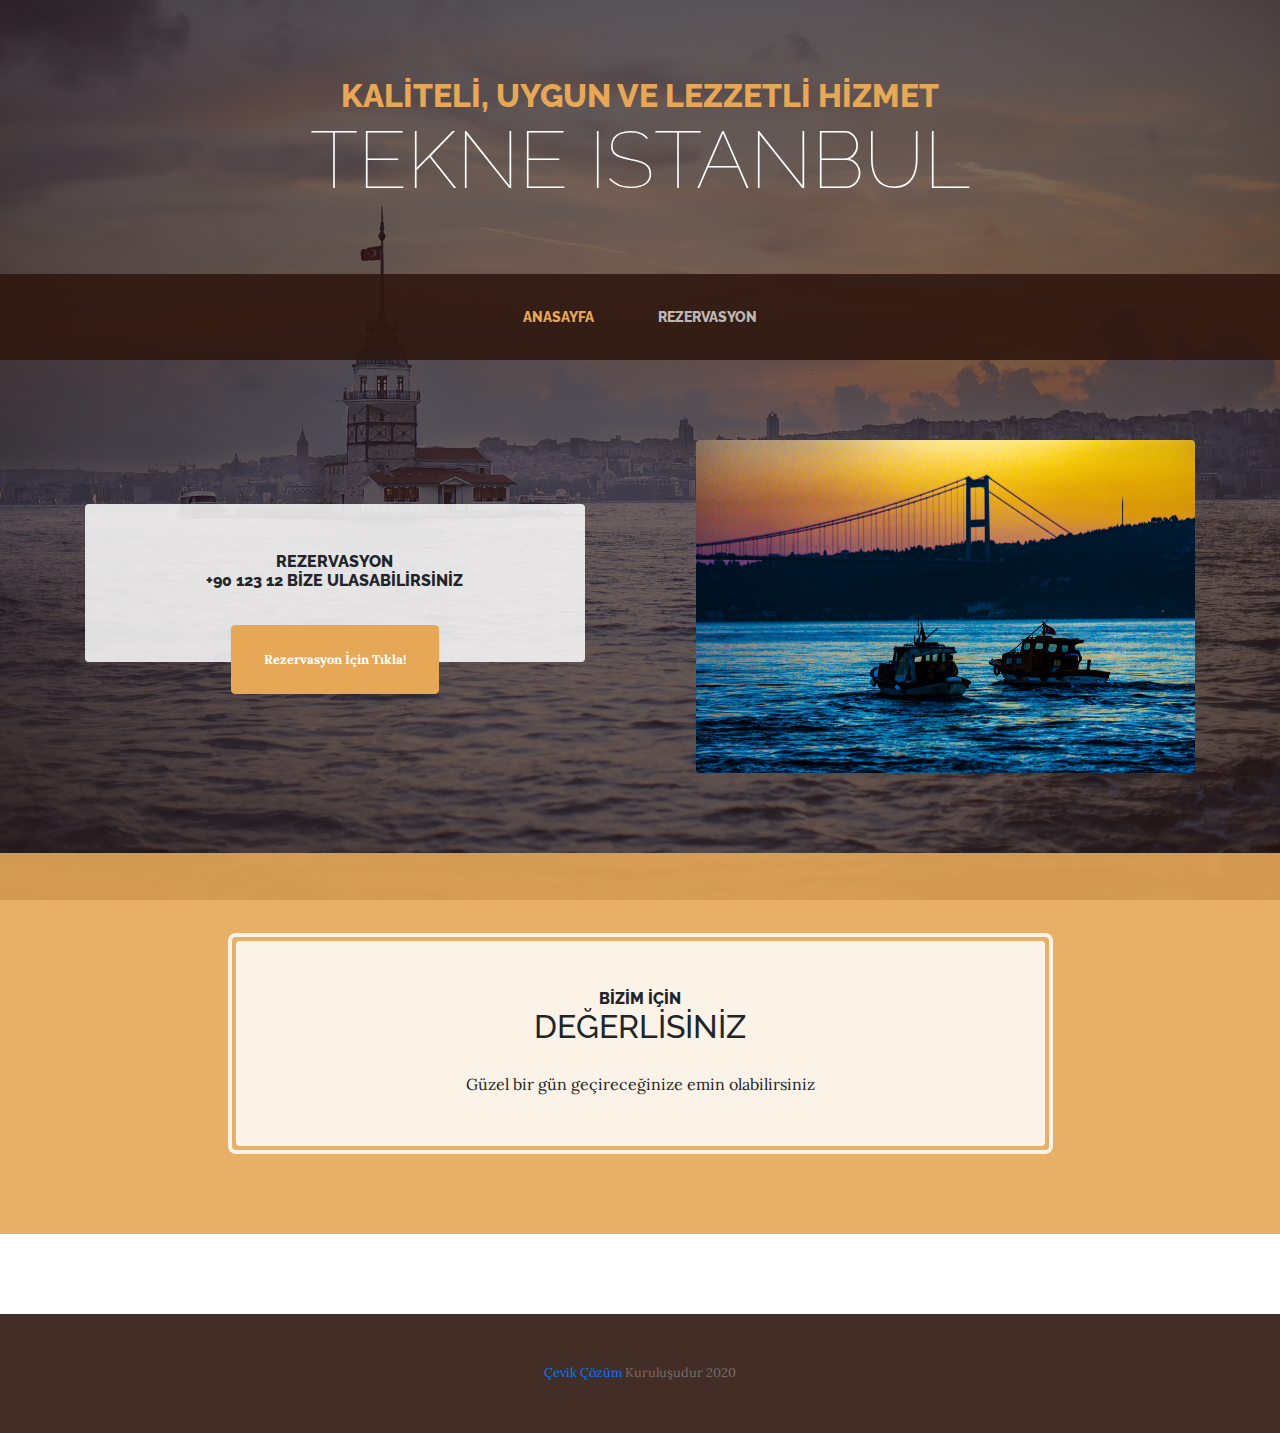
<file: index.html>
<!DOCTYPE html>
<html lang="tr">

<head>

  <meta charset="utf-8">
  <meta name="viewport" content="width=device-width, initial-scale=1, shrink-to-fit=no">
  <meta name="description" content="">
  <meta name="author" content="">

  <title>Tekne Istanbul</title>

  <!-- Bootstrap core CSS -->
  <link href="vendor/bootstrap/css/bootstrap.min.css" rel="stylesheet">

  <!-- Custom fonts for this template -->
  <link href="https://fonts.googleapis.com/css?family=Raleway:100,100i,200,200i,300,300i,400,400i,500,500i,600,600i,700,700i,800,800i,900,900i" rel="stylesheet">
  <link href="https://fonts.googleapis.com/css?family=Lora:400,400i,700,700i" rel="stylesheet">

  <!-- Custom styles for this template -->
  <link href="css/business-casual.min.css" rel="stylesheet">

</head>

<body>

  <h1 class="site-heading text-center text-white d-none d-lg-block">
    <span class="site-heading-upper text-primary mb-3">Kaliteli, Uygun ve Lezzetli Hizmet</span>
    <span class="site-heading-lower">Tekne ISTANBUL</span>
  </h1>

  <!-- Navigation -->
  <nav class="navbar navbar-expand-lg navbar-dark py-lg-4" id="mainNav">
    <div class="container">
      <a class="navbar-brand text-uppercase text-expanded font-weight-bold d-lg-none" href="index.html">Tekne İstanbul</a>
      <button class="navbar-toggler" type="button" data-toggle="collapse" data-target="#navbarResponsive" aria-controls="navbarResponsive" aria-expanded="false" aria-label="Toggle navigation">
        <span class="navbar-toggler-icon"></span>
      </button>
      <div class="collapse navbar-collapse" id="navbarResponsive">
        <ul class="navbar-nav mx-auto">
          <li class="nav-item active px-lg-4">
            <a class="nav-link text-uppercase text-expanded" href="index.html">ANASAYFA
              <span class="sr-only">(current)</span>
            </a>
          </li>
          <li class="nav-item px-lg-4">
            <a class="nav-link text-uppercase text-expanded" href="store.html">REZERVASYON</a>
          </li>
        </ul>
      </div>
    </div>
  </nav>

  <section class="page-section clearfix">
    <div class="container">
      <div class="intro">
        <img class="intro-img img-fluid mb-3 mb-lg-0 rounded" src="img/intro.jpg">
        <div class="intro-text left-0 text-center bg-faded p-5 rounded">
          <h2 class="section-heading mb-4">
            <span class="section-heading-upper">Rezervasyon</span>
            <span class="section-heading-upper">+90 123 12 Bize Ulasabilirsiniz</span>
          </h2>
          <div class="intro-button mx-auto">
            <a class="btn btn-primary btn-xl" href="store.html">Rezervasyon İçin Tıkla!</a>
          </div>
        </div>
      </div>
    </div>
  </section>

  <section class="page-section cta">
    <div class="container">
      <div class="row">
        <div class="col-xl-9 mx-auto">
          <div class="cta-inner text-center rounded">
            <h2 class="section-heading mb-4">
              <span class="section-heading-upper">Bizim İçin</span>
              <span class="ssection-heading-upper">Değerlisiniz</span>
            </h2>
            <p class="mb-0">Güzel bir gün geçireceğinize emin olabilirsiniz</p>
          </div>
        </div>
      </div>
    </div>
  </section>

  <footer class="footer text-faded text-center py-5">
    <div class="container">
      <p class="m-0 small"> <a href="http://cevikcozum.com/">Çevik Çözüm</a>  Kuruluşudur 2020</p>
    </div>
  </footer>

  <!-- Bootstrap core JavaScript -->
  <script src="vendor/jquery/jquery.min.js"></script>
  <script src="vendor/bootstrap/js/bootstrap.bundle.min.js"></script>

</body>

</html>
</file>
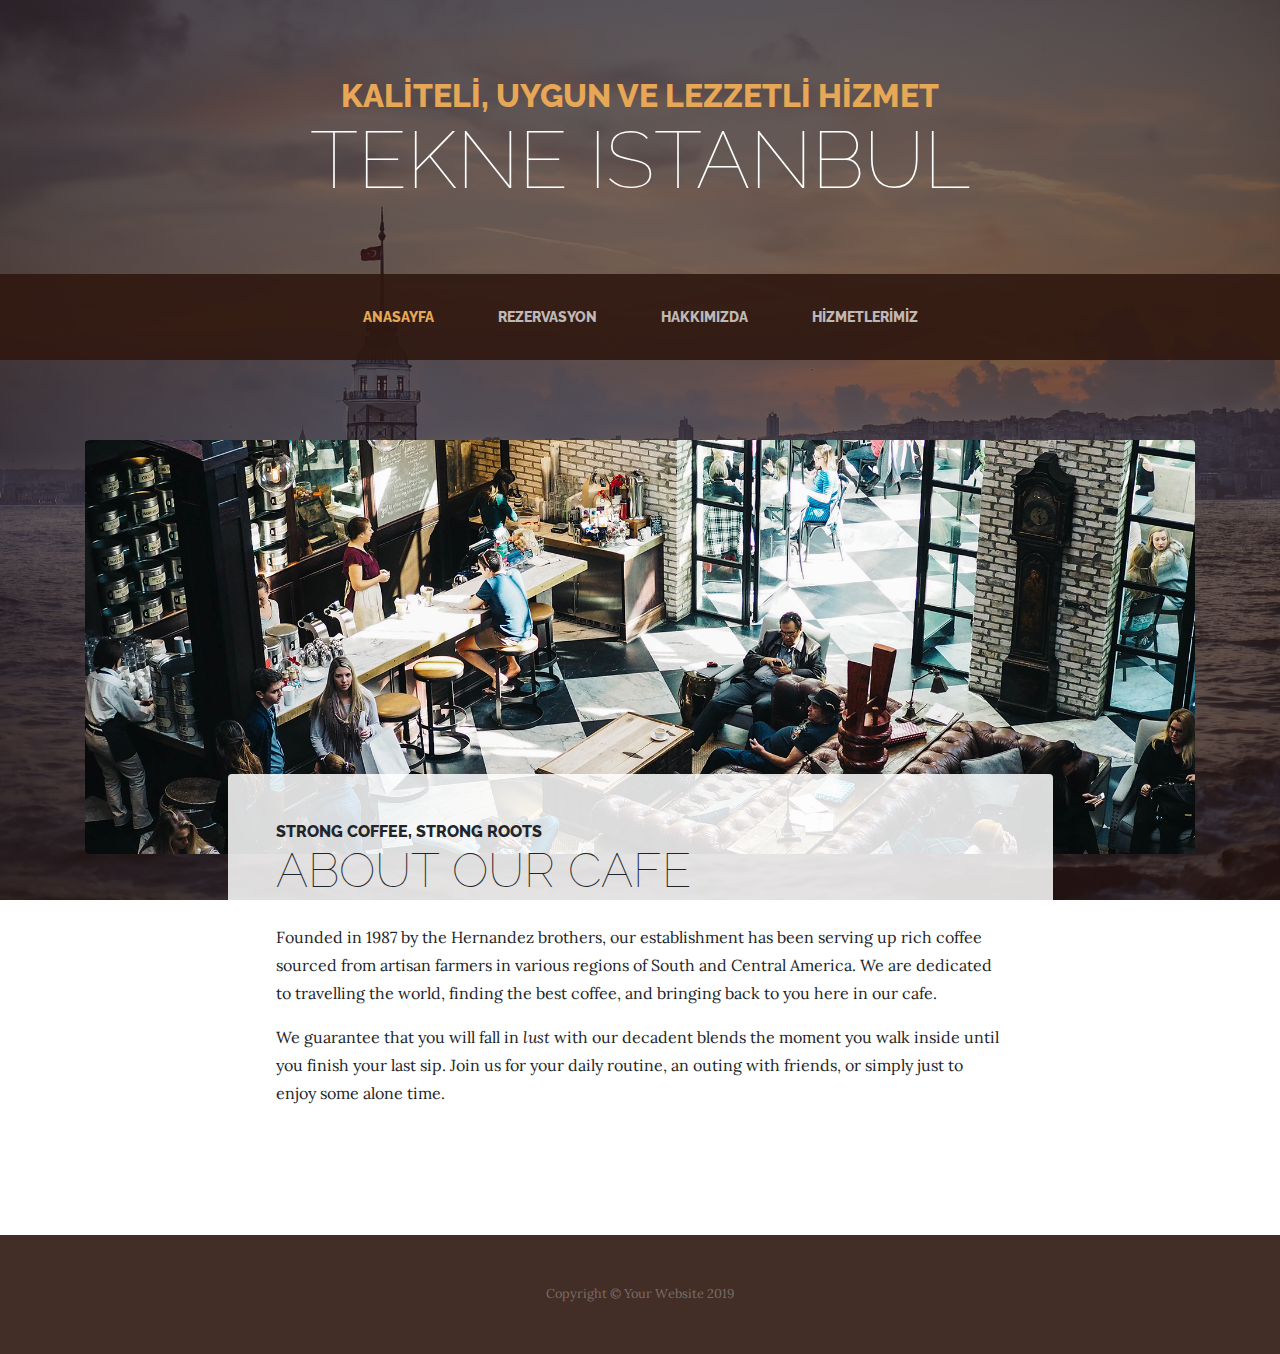
<file: about.html>
<!DOCTYPE html>
<html lang="tr">

<head>

  <meta charset="utf-8">
  <meta name="viewport" content="width=device-width, initial-scale=1, shrink-to-fit=no">
  <meta name="description" content="">
  <meta name="author" content="">

  <title>Tekne Istanbul</title>

  <!-- Bootstrap core CSS -->
  <link href="vendor/bootstrap/css/bootstrap.min.css" rel="stylesheet">

  <!-- Custom fonts for this template -->
  <link href="https://fonts.googleapis.com/css?family=Raleway:100,100i,200,200i,300,300i,400,400i,500,500i,600,600i,700,700i,800,800i,900,900i" rel="stylesheet">
  <link href="https://fonts.googleapis.com/css?family=Lora:400,400i,700,700i" rel="stylesheet">

  <!-- Custom styles for this template -->
  <link href="css/business-casual.min.css" rel="stylesheet">

</head>

<body>

<h1 class="site-heading text-center text-white d-none d-lg-block">
  <span class="site-heading-upper text-primary mb-3">Kaliteli, Uygun ve Lezzetli Hizmet</span>
  <span class="site-heading-lower">Tekne ISTANBUL</span>
</h1>

<!-- Navigation -->
<nav class="navbar navbar-expand-lg navbar-dark py-lg-4" id="mainNav">
  <div class="container">
    <a class="navbar-brand text-uppercase text-expanded font-weight-bold d-lg-none" href="#">Tekne Istanbul</a>
    <button class="navbar-toggler" type="button" data-toggle="collapse" data-target="#navbarResponsive" aria-controls="navbarResponsive" aria-expanded="false" aria-label="Toggle navigation">
      <span class="navbar-toggler-icon"></span>
    </button>
    <div class="collapse navbar-collapse" id="navbarResponsive">
      <ul class="navbar-nav mx-auto">
        <li class="nav-item active px-lg-4">
          <a class="nav-link text-uppercase text-expanded" href="index.html">ANASAYFA
            <span class="sr-only">(current)</span>
          </a>
        </li>
        <li class="nav-item px-lg-4">
          <a class="nav-link text-uppercase text-expanded" href="store.html">REZERVASYON</a>
        </li>
        <li class="nav-item px-lg-4">
          <a class="nav-link text-uppercase text-expanded" href="about.html">HAKKIMIZDA</a>
        </li>
        <li class="nav-item px-lg-4">
          <a class="nav-link text-uppercase text-expanded" href="products.html">HİZMETLERİMİZ</a>
        </li>
      </ul>
    </div>
  </div>
</nav>

  <section class="page-section about-heading">
    <div class="container">
      <img class="img-fluid rounded about-heading-img mb-3 mb-lg-0" src="img/about.jpg" alt="">
      <div class="about-heading-content">
        <div class="row">
          <div class="col-xl-9 col-lg-10 mx-auto">
            <div class="bg-faded rounded p-5">
              <h2 class="section-heading mb-4">
                <span class="section-heading-upper">Strong Coffee, Strong Roots</span>
                <span class="section-heading-lower">About Our Cafe</span>
              </h2>
              <p>Founded in 1987 by the Hernandez brothers, our establishment has been serving up rich coffee sourced from artisan farmers in various regions of South and Central America. We are dedicated to travelling the world, finding the best coffee, and bringing back to you here in our cafe.</p>
              <p class="mb-0">We guarantee that you will fall in <em>lust</em> with our decadent blends the moment you walk inside until you finish your last sip. Join us for your daily routine, an outing with friends, or simply just to enjoy some alone time.</p>
            </div>
          </div>
        </div>
      </div>
    </div>
  </section>

  <footer class="footer text-faded text-center py-5">
    <div class="container">
      <p class="m-0 small">Copyright &copy; Your Website 2019</p>
    </div>
  </footer>

  <!-- Bootstrap core JavaScript -->
  <script src="vendor/jquery/jquery.min.js"></script>
  <script src="vendor/bootstrap/js/bootstrap.bundle.min.js"></script>

</body>

</html>
</file>
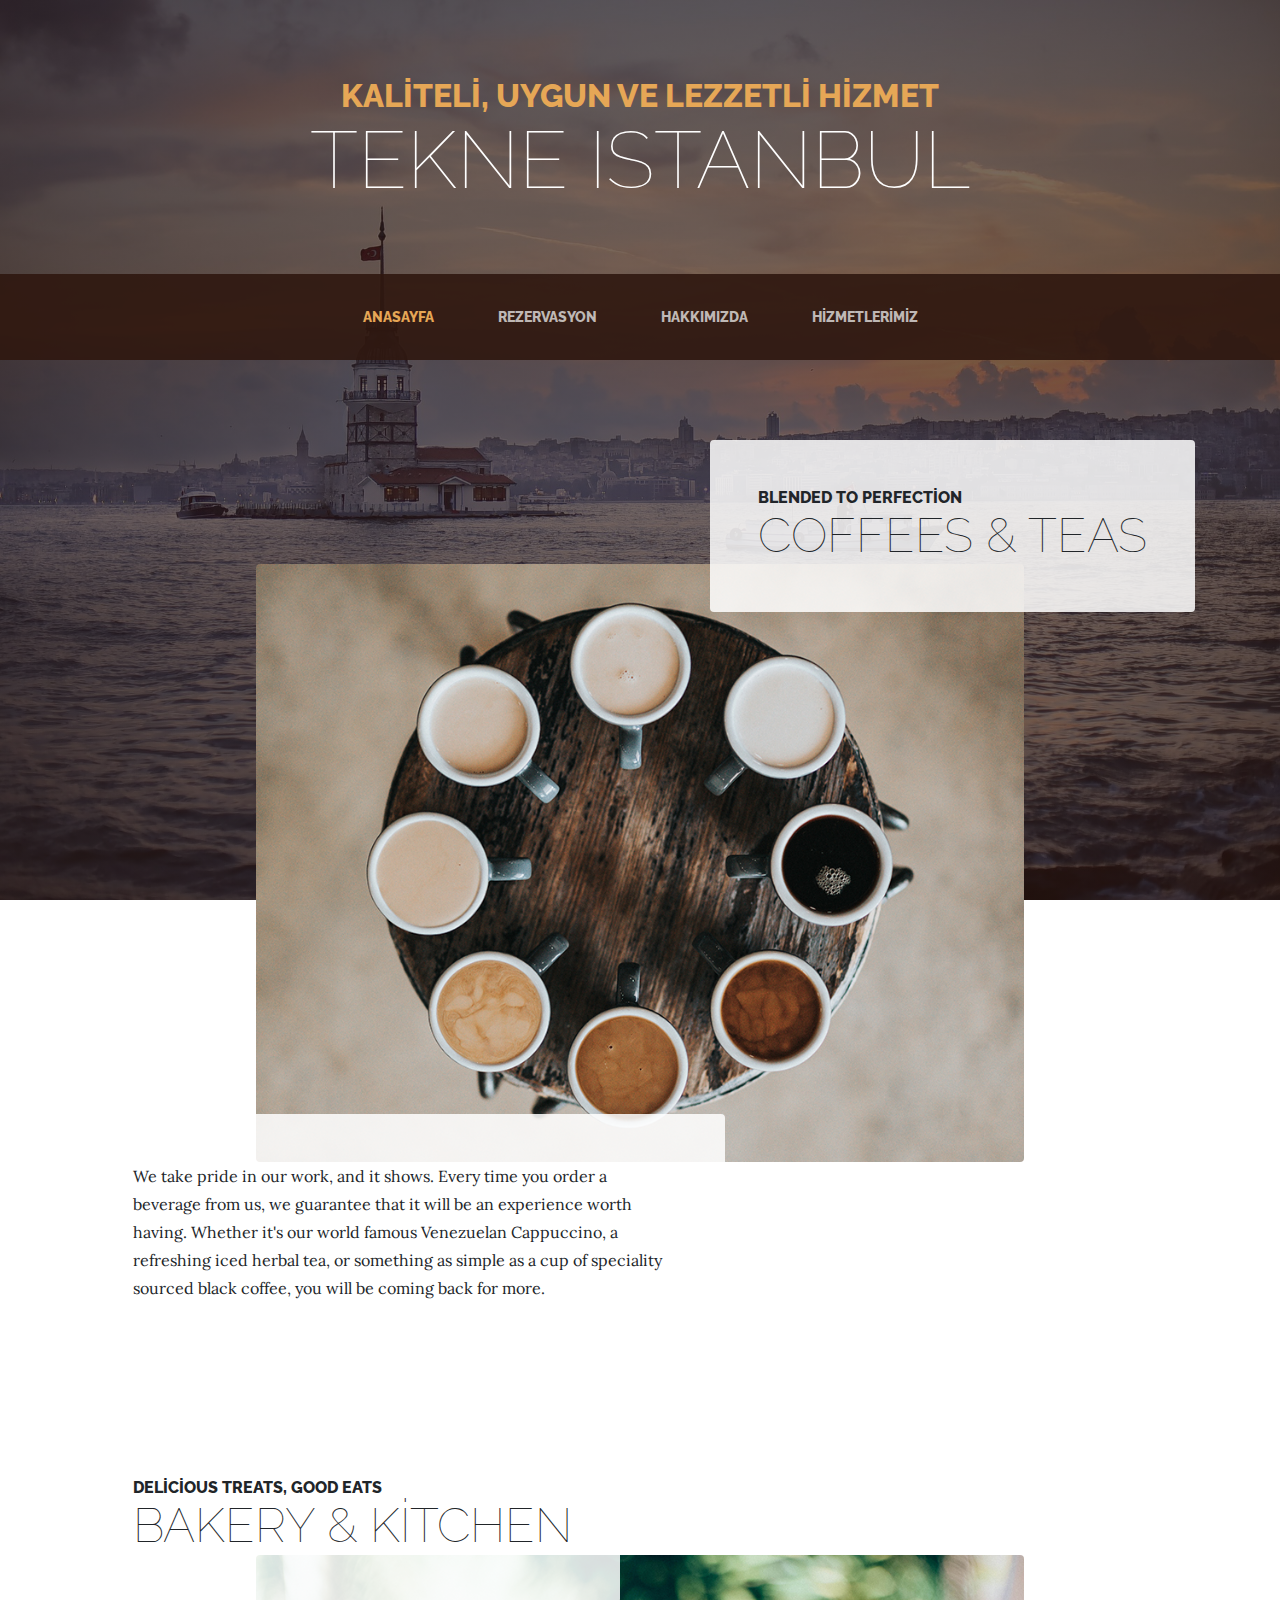
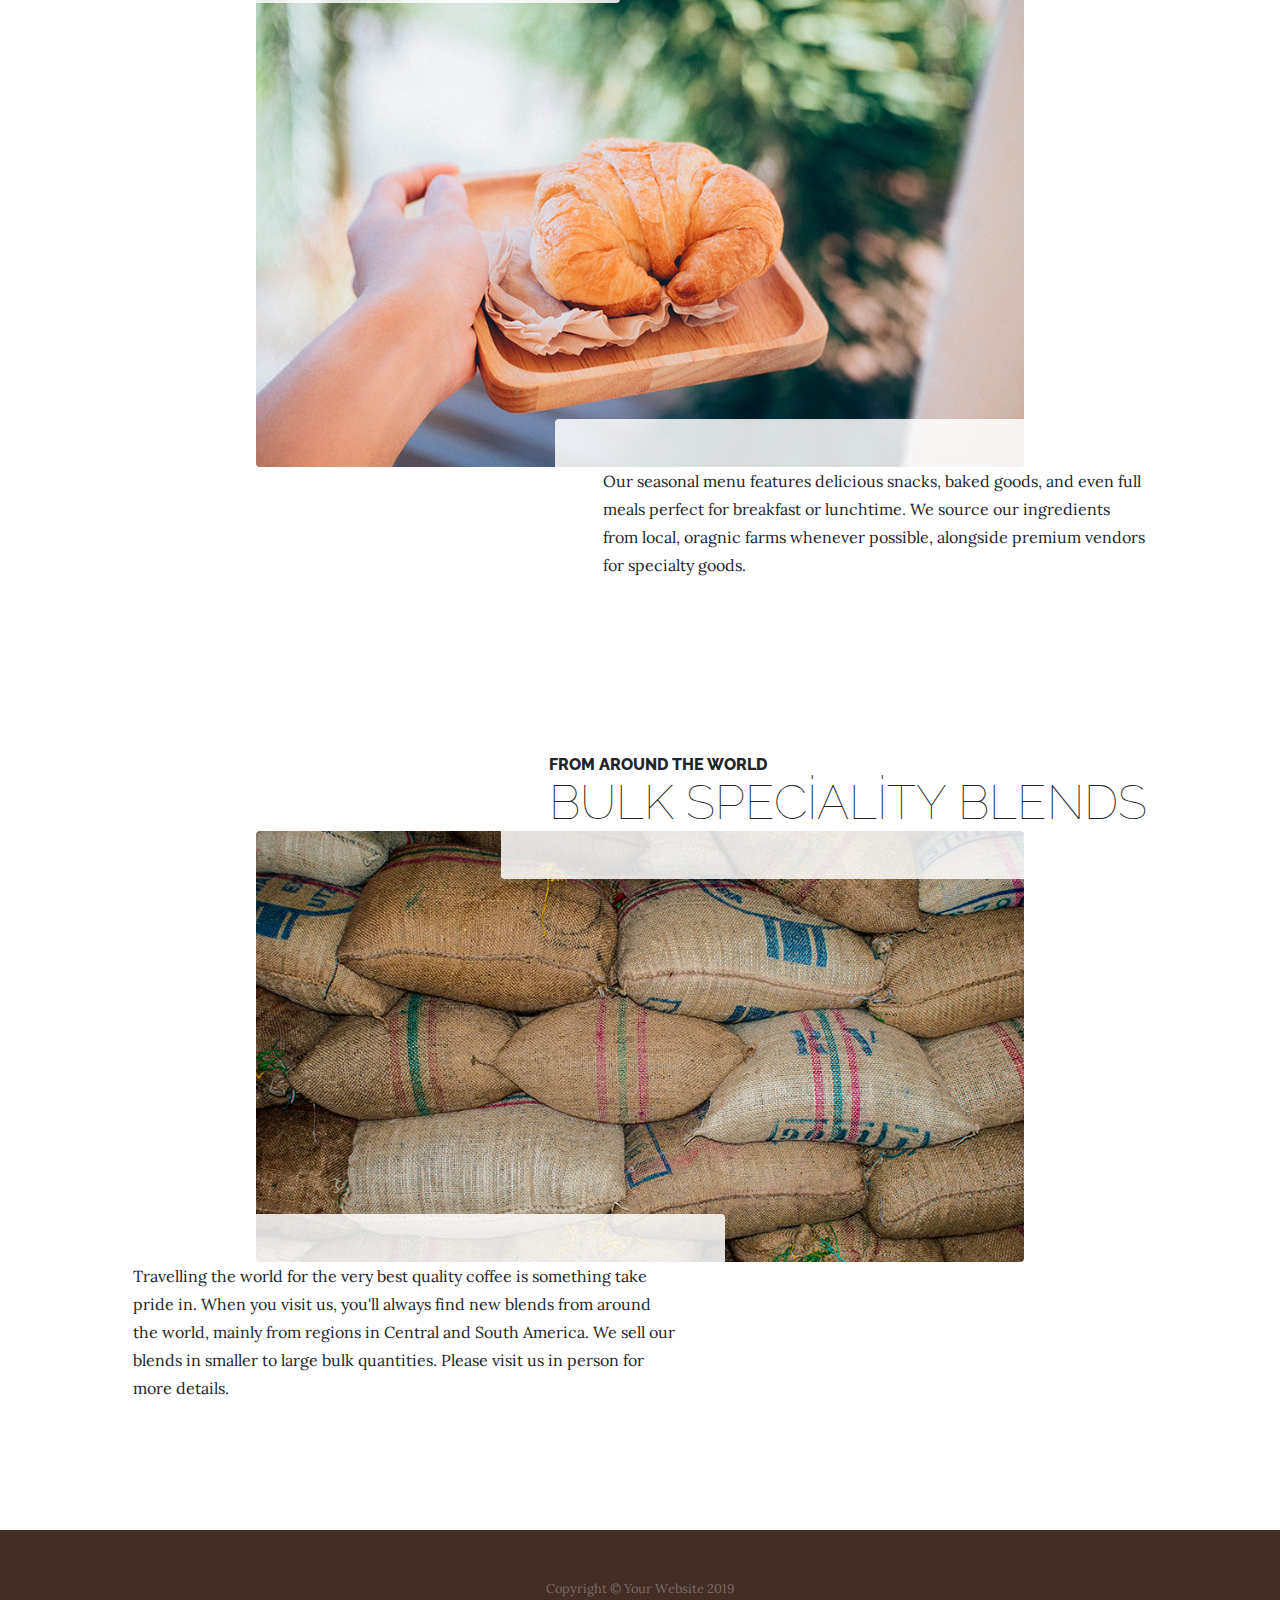
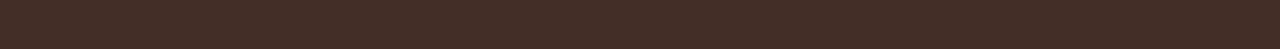
<file: products.html>
<!DOCTYPE html>
<html lang="tr">

<head>

  <meta charset="utf-8">
  <meta name="viewport" content="width=device-width, initial-scale=1, shrink-to-fit=no">
  <meta name="description" content="">
  <meta name="author" content="">

  <title>Tekne Istanbul</title>

  <!-- Bootstrap core CSS -->
  <link href="vendor/bootstrap/css/bootstrap.min.css" rel="stylesheet">

  <!-- Custom fonts for this template -->
  <link href="https://fonts.googleapis.com/css?family=Raleway:100,100i,200,200i,300,300i,400,400i,500,500i,600,600i,700,700i,800,800i,900,900i" rel="stylesheet">
  <link href="https://fonts.googleapis.com/css?family=Lora:400,400i,700,700i" rel="stylesheet">

  <!-- Custom styles for this template -->
  <link href="css/business-casual.min.css" rel="stylesheet">

</head>

<body>

<h1 class="site-heading text-center text-white d-none d-lg-block">
  <span class="site-heading-upper text-primary mb-3">Kaliteli, Uygun ve Lezzetli Hizmet</span>
  <span class="site-heading-lower">Tekne ISTANBUL</span>
</h1>

<!-- Navigation -->
<nav class="navbar navbar-expand-lg navbar-dark py-lg-4" id="mainNav">
  <div class="container">
    <a class="navbar-brand text-uppercase text-expanded font-weight-bold d-lg-none" href="#">Tekne Istanbul</a>
    <button class="navbar-toggler" type="button" data-toggle="collapse" data-target="#navbarResponsive" aria-controls="navbarResponsive" aria-expanded="false" aria-label="Toggle navigation">
      <span class="navbar-toggler-icon"></span>
    </button>
    <div class="collapse navbar-collapse" id="navbarResponsive">
      <ul class="navbar-nav mx-auto">
        <li class="nav-item active px-lg-4">
          <a class="nav-link text-uppercase text-expanded" href="index.html">ANASAYFA
            <span class="sr-only">(current)</span>
          </a>
        </li>
        <li class="nav-item px-lg-4">
          <a class="nav-link text-uppercase text-expanded" href="store.html">REZERVASYON</a>
        </li>
        <li class="nav-item px-lg-4">
          <a class="nav-link text-uppercase text-expanded" href="about.html">HAKKIMIZDA</a>
        </li>
        <li class="nav-item px-lg-4">
          <a class="nav-link text-uppercase text-expanded" href="products.html">HİZMETLERİMİZ</a>
        </li>
      </ul>
    </div>
  </div>
</nav>

  <section class="page-section">
    <div class="container">
      <div class="product-item">
        <div class="product-item-title d-flex">
          <div class="bg-faded p-5 d-flex ml-auto rounded">
            <h2 class="section-heading mb-0">
              <span class="section-heading-upper">Blended to Perfection</span>
              <span class="section-heading-lower">Coffees &amp; Teas</span>
            </h2>
          </div>
        </div>
        <img class="product-item-img mx-auto d-flex rounded img-fluid mb-3 mb-lg-0" src="img/products-01.jpg" alt="">
        <div class="product-item-description d-flex mr-auto">
          <div class="bg-faded p-5 rounded">
            <p class="mb-0">We take pride in our work, and it shows. Every time you order a beverage from us, we guarantee that it will be an experience worth having. Whether it's our world famous Venezuelan Cappuccino, a refreshing iced herbal tea, or something as simple as a cup of speciality sourced black coffee, you will be coming back for more.</p>
          </div>
        </div>
      </div>
    </div>
  </section>

  <section class="page-section">
    <div class="container">
      <div class="product-item">
        <div class="product-item-title d-flex">
          <div class="bg-faded p-5 d-flex mr-auto rounded">
            <h2 class="section-heading mb-0">
              <span class="section-heading-upper">Delicious Treats, Good Eats</span>
              <span class="section-heading-lower">Bakery &amp; Kitchen</span>
            </h2>
          </div>
        </div>
        <img class="product-item-img mx-auto d-flex rounded img-fluid mb-3 mb-lg-0" src="img/products-02.jpg" alt="">
        <div class="product-item-description d-flex ml-auto">
          <div class="bg-faded p-5 rounded">
            <p class="mb-0">Our seasonal menu features delicious snacks, baked goods, and even full meals perfect for breakfast or lunchtime. We source our ingredients from local, oragnic farms whenever possible, alongside premium vendors for specialty goods.</p>
          </div>
        </div>
      </div>
    </div>
  </section>

  <section class="page-section">
    <div class="container">
      <div class="product-item">
        <div class="product-item-title d-flex">
          <div class="bg-faded p-5 d-flex ml-auto rounded">
            <h2 class="section-heading mb-0">
              <span class="section-heading-upper">From Around the World</span>
              <span class="section-heading-lower">Bulk Speciality Blends</span>
            </h2>
          </div>
        </div>
        <img class="product-item-img mx-auto d-flex rounded img-fluid mb-3 mb-lg-0" src="img/products-03.jpg" alt="">
        <div class="product-item-description d-flex mr-auto">
          <div class="bg-faded p-5 rounded">
            <p class="mb-0">Travelling the world for the very best quality coffee is something take pride in. When you visit us, you'll always find new blends from around the world, mainly from regions in Central and South America. We sell our blends in smaller to large bulk quantities. Please visit us in person for more details.</p>
          </div>
        </div>
      </div>
    </div>
  </section>

  <footer class="footer text-faded text-center py-5">
    <div class="container">
      <p class="m-0 small">Copyright &copy; Your Website 2019</p>
    </div>
  </footer>

  <!-- Bootstrap core JavaScript -->
  <script src="vendor/jquery/jquery.min.js"></script>
  <script src="vendor/bootstrap/js/bootstrap.bundle.min.js"></script>

</body>

</html>
</file>
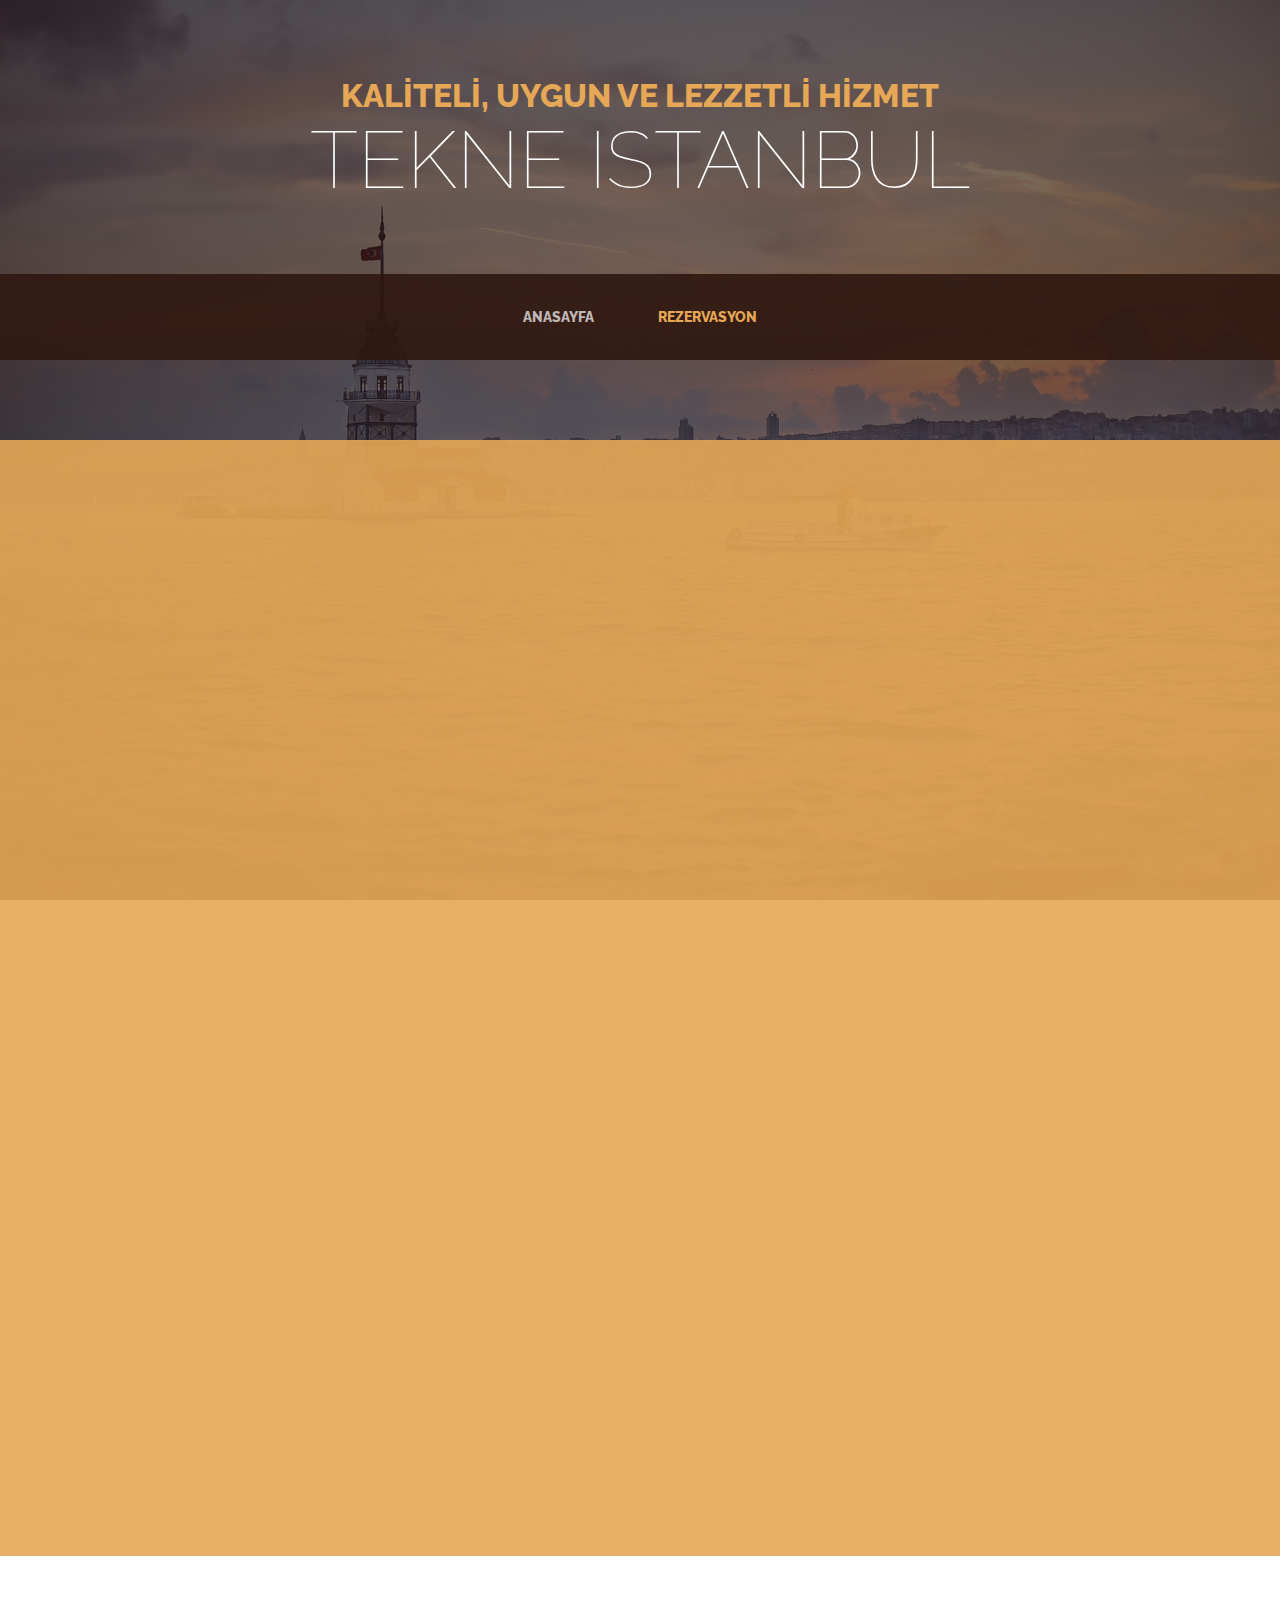
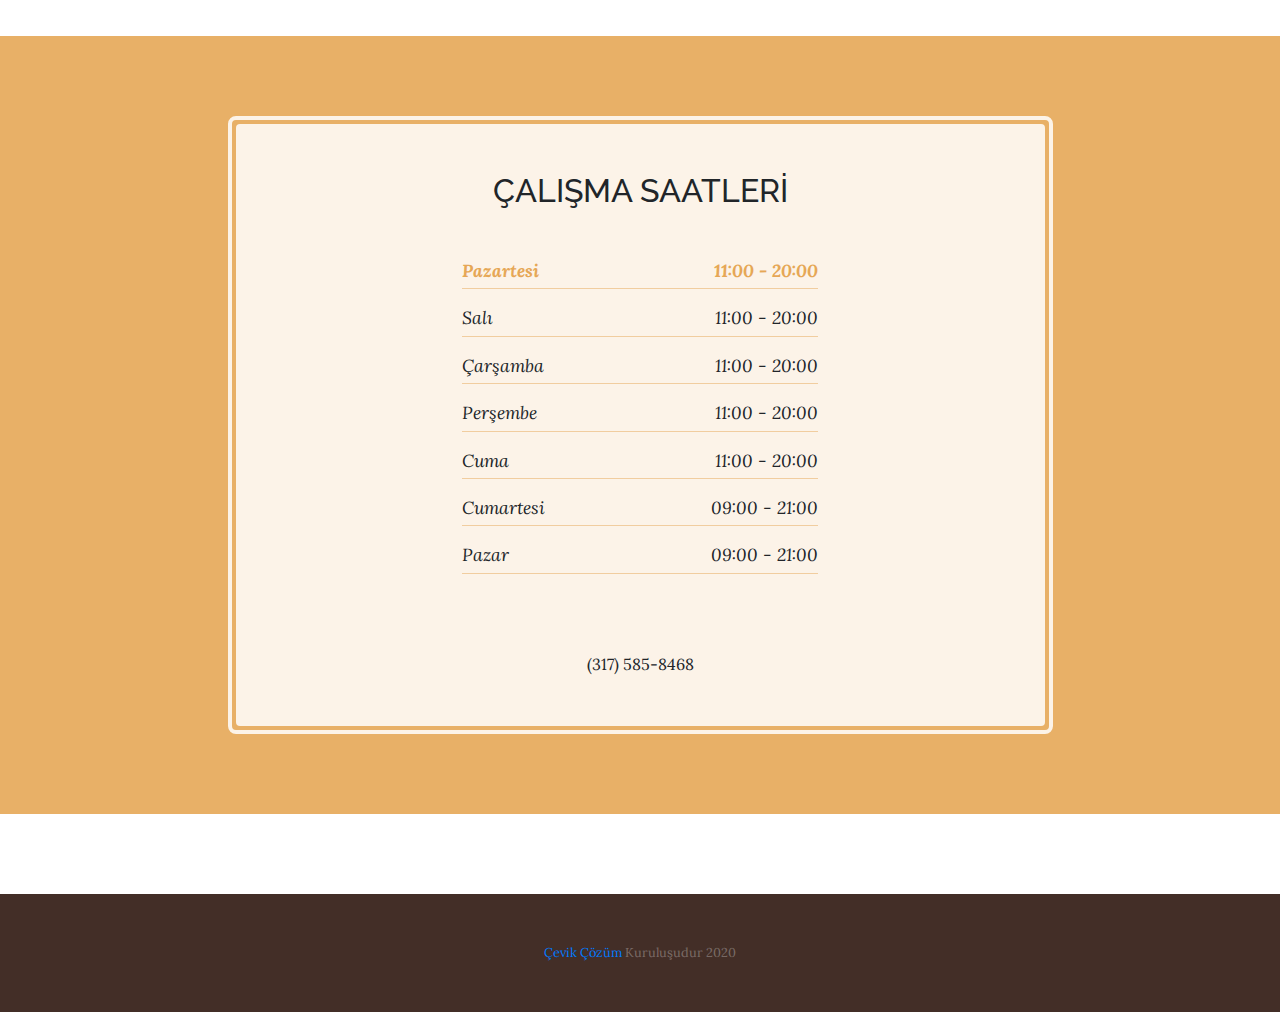
<file: store.html>
<!DOCTYPE html>
<html lang="tr">

<head>

  <meta charset="utf-8">
  <meta name="viewport" content="width=device-width, initial-scale=1, shrink-to-fit=no">
  <meta name="description" content="">
  <meta name="author" content="">

  <title>Tekne Istanbul</title>

  <!-- Bootstrap core CSS -->
  <link href="vendor/bootstrap/css/bootstrap.min.css" rel="stylesheet">

  <!-- Custom fonts for this template -->
  <link href="https://fonts.googleapis.com/css?family=Raleway:100,100i,200,200i,300,300i,400,400i,500,500i,600,600i,700,700i,800,800i,900,900i" rel="stylesheet">
  <link href="https://fonts.googleapis.com/css?family=Lora:400,400i,700,700i" rel="stylesheet">

  <!-- Custom styles for this template -->
  <link href="css/business-casual.min.css" rel="stylesheet">

</head>

<body>

    <h1 class="site-heading text-center text-white d-none d-lg-block">
      <span class="site-heading-upper text-primary mb-3">Kaliteli, Uygun ve Lezzetli Hizmet</span>
      <span class="site-heading-lower">Tekne ISTANBUL</span>
    </h1>

    <!-- Navigation -->
    <nav class="navbar navbar-expand-lg navbar-dark py-lg-4" id="mainNav">
      <div class="container">
        <a class="navbar-brand text-uppercase text-expanded font-weight-bold d-lg-none" href="index.html">Tekne İstanbul</a>
        <button class="navbar-toggler" type="button" data-toggle="collapse" data-target="#navbarResponsive" aria-controls="navbarResponsive" aria-expanded="false" aria-label="Toggle navigation">
          <span class="navbar-toggler-icon"></span>
        </button>
        <div class="collapse navbar-collapse" id="navbarResponsive">
          <ul class="navbar-nav mx-auto">
            <li class="nav-item px-lg-4">
              <a class="nav-link text-uppercase text-expanded" href="index.html">ANASAYFA
                <span class="sr-only">(current)</span>
              </a>
            </li>
            <li class="nav-item active px-lg-4">
              <a class="nav-link text-uppercase text-expanded" href="store.html">REZERVASYON</a>
            </li>
          </ul>
        </div>
      </div>
    </nav>


    <section class="page-section cta">
      <div class="container">
        <div class="row">
          <div class="col-xl-9 mx-auto">
            <div class="text-center rounded">
              <iframe src="https://docs.google.com/forms/d/e/1FAIpQLSeyZcppC-brAl8itQJ9wcq9B0dTWIBmLF4boFDmUjVJMph8fw/viewform?embedded=true" width="100%" height="950px" frameborder="0" marginheight="0" marginwidth="0">Yükleniyor…</iframe>
            </div>
          </div>
        </div>
      </div>
    </section>


    <section class="page-section cta">
      <div class="container">
        <div class="row">
          <div class="col-xl-9 mx-auto">
            <div class="cta-inner text-center rounded">
              <h2 class="section-heading mb-5">
                <span class="ml-auto">Çalışma Saatleri</span>
              </h2>
              <ul class="list-unstyled list-hours mb-5 text-left mx-auto">
                <li class="list-unstyled-item list-hours-item d-flex">
                  Pazartesi
                  <span class="ml-auto">11:00 - 20:00</span>
                </li>
                <li class="list-unstyled-item list-hours-item d-flex">
                  Salı
                  <span class="ml-auto">11:00 - 20:00</span>
                </li>
                <li class="list-unstyled-item list-hours-item d-flex">
                  Çarşamba
                  <span class="ml-auto">11:00 - 20:00</span>
                </li>
                <li class="list-unstyled-item list-hours-item d-flex">
                  Perşembe
                  <span class="ml-auto">11:00 - 20:00</span>
                </li>
                <li class="list-unstyled-item list-hours-item d-flex">
                  Cuma
                  <span class="ml-auto">11:00 - 20:00</span>
                </li>
                <li class="list-unstyled-item list-hours-item d-flex">
                  Cumartesi
                  <span class="ml-auto">09:00 - 21:00</span>
                </li>
                <li class="list-unstyled-item list-hours-item d-flex">
                  Pazar
                  <span class="ml-auto">09:00 - 21:00</span>
                </li>
              </ul>
              <p class="mb-0">
                <br>
                (317) 585-8468
              </p>
            </div>
          </div>
        </div>
      </div>
    </section>

    <footer class="footer text-faded text-center py-5">
      <div class="container">
        <p class="m-0 small"> <a href="http://cevikcozum.com/">Çevik Çözüm</a>  Kuruluşudur 2020</p>
      </div>
    </footer>

    <!-- Bootstrap core JavaScript -->
    <script src="vendor/jquery/jquery.min.js"></script>
    <script src="vendor/bootstrap/js/bootstrap.bundle.min.js"></script>

  </body>

  <!-- Script to highlight the active date in the hours list -->
  <script>
    $('.list-hours li').eq(new Date().getDay()).addClass('today');
  </script>

</html>
</file>
<file: css/business-casual.min.css>
/*!
 * Start Bootstrap - Business Casual v5.0.9 (https://startbootstrap.com/template-overviews/business-casual)
 * Copyright 2013-2019 Start Bootstrap
 * Licensed under MIT (https://github.com/BlackrockDigital/startbootstrap-business-casual/blob/master/LICENSE)
 */body{font-family:Lora;background-image:linear-gradient(rgba(47,23,15,.65),rgba(47,23,15,.65)),url(../img/bg.jpg);background-attachment:fixed;background-position:center;background-size:cover}h1,h2,h3,h4,h5,h6{font-family:Raleway}p{line-height:1.75}.text-faded{color:rgba(255,255,255,.3)}.site-heading{margin-top:5rem;margin-bottom:5rem;text-transform:uppercase;line-height:1;font-family:Raleway}.site-heading .site-heading-upper{display:block;font-size:2rem;font-weight:800}.site-heading .site-heading-lower{font-size:5rem;font-weight:100;line-height:4rem}.page-section{margin-top:5rem;margin-bottom:5rem}.section-heading{text-transform:uppercase}.section-heading .section-heading-upper{display:block;font-size:1rem;font-weight:800}.section-heading .section-heading-lower{display:block;font-size:3rem;font-weight:100}.bg-faded{background-color:rgba(255,255,255,.85)}#mainNav{background-color:rgba(47,23,15,.9);font-family:Raleway}#mainNav .navbar-brand{color:#e6a756}#mainNav .navbar-nav .nav-item .nav-link{color:rgba(255,255,255,.7);font-weight:800}#mainNav .navbar-nav .nav-item.active .nav-link{color:#e6a756}@media (min-width:992px){#mainNav .navbar-nav .nav-item .nav-link{font-size:.9rem}#mainNav .navbar-nav .nav-item .nav-link:hover{color:rgba(255,255,255,.4)}#mainNav .navbar-nav .nav-item.active .nav-link:hover{color:#e6a756}}.btn-xl{font-weight:700;font-size:.8rem;padding-top:1.5rem;padding-bottom:1.5rem;padding-left:2rem;padding-right:2rem}.intro{position:relative}@media (min-width:992px){.intro .intro-img{width:45%;float:right}.intro .intro-text{left:0;width:60%;margin-top:4rem;position:absolute}.intro .intro-text .intro-button{width:100%;left:0;position:absolute;bottom:-2rem}}@media (min-width:1200px){.intro .intro-text{width:45%}}.cta{padding-top:5rem;padding-bottom:5rem;background-color:rgba(230,167,86,.9)}.cta .cta-inner{position:relative;padding:3rem;margin:.5rem;background-color:rgba(255,255,255,.85)}.cta .cta-inner:before{border-radius:.5rem;content:'';position:absolute;top:-.5rem;bottom:-.5rem;left:-.5rem;right:-.5rem;border:.25rem solid rgba(255,255,255,.85)}@media (min-width:992px){.about-heading .about-heading-img{position:relative;z-index:0}.about-heading .about-heading-content{margin-top:-5rem;position:relative;z-index:1}}@media (min-width:992px){.product-item .product-item-title{position:relative;z-index:1;margin-bottom:-3rem}.product-item .product-item-img{position:relative;z-index:0;max-width:60vw}.product-item .product-item-description{position:relative;z-index:1;margin-top:-3rem;max-width:50vw}}.list-hours{font-size:.9rem}.list-hours .list-hours-item{border-bottom:1px solid rgba(230,167,86,.5);padding-bottom:.25rem;margin-bottom:1rem;font-style:italic}.list-hours .list-hours-item.today{font-weight:700;color:#e6a756}@media (min-width:992px){.list-hours{width:50%;font-size:1.1rem}}.address strong{font-size:1.2rem}.footer{background-color:rgba(47,23,15,.9)}.text-primary{color:#e6a756!important}.bg-primary{background-color:#e6a756!important}.btn{box-shadow:0 3px 3px 0 rgba(33,37,41,.1)}.btn-primary{background-color:#e6a756;border-color:#e6a756}.btn-primary:active,.btn-primary:focus,.btn-primary:hover{background-color:#df902a;border-color:#df902a}.font-weight-light{font-weight:100!important}
</file>
